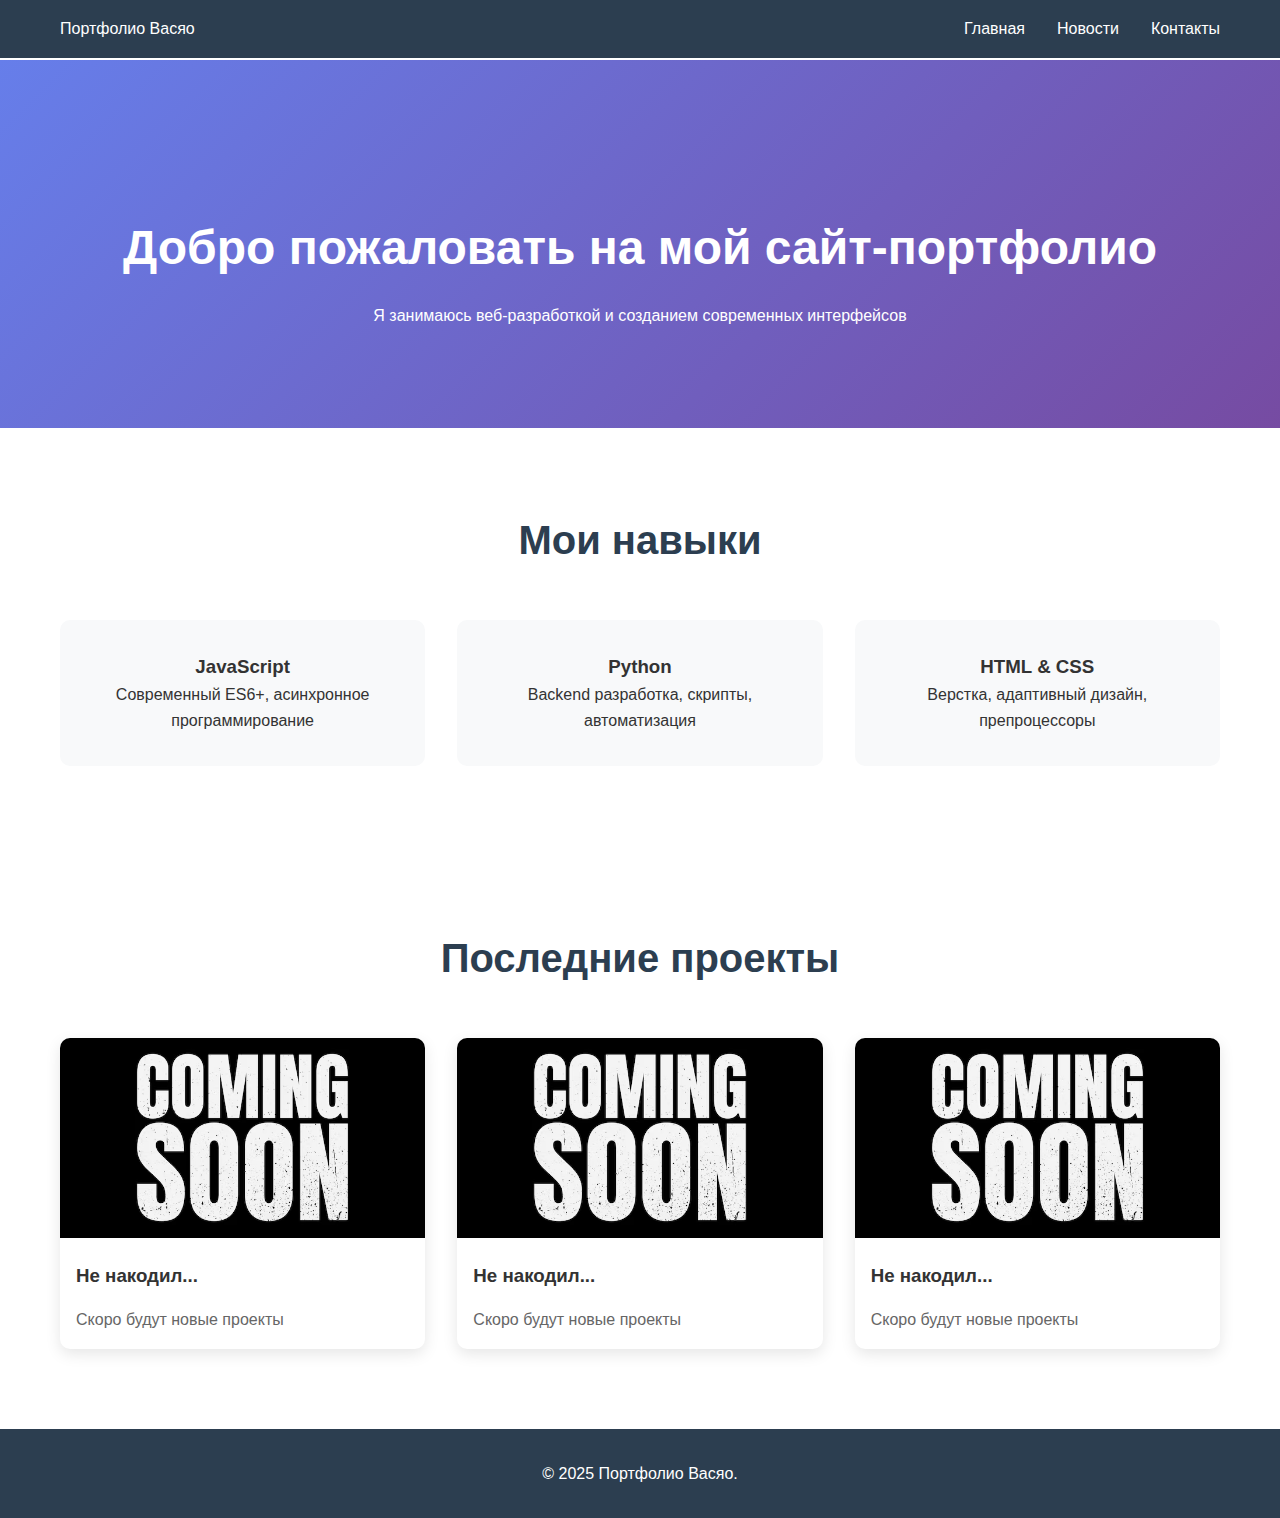
<file: index.html>
<!DOCTYPE html>
<html lang="ru">
<head>
    <meta charset="UTF-8">
    <meta name="viewport" content="width=device-width, initial-scale=1.0">
    <title>Портфолио разработчика</title>
    <link rel="stylesheet" href="style/styles.css">
</head>
<body>
    <header>
        <nav>
            <div class="logo">
                <span>Портфолио Васяо</span>
            </div>
            <ul class="nav-menu">
                <li><a href="index.html">Главная</a></li>
                <li><a href="pages/news.html">Новости</a></li>
                <li><a href="pages/contacts.html">Контакты</a></li>
            </ul>
        </nav>
    </header>

    <main>
        <section class="hero">
            <div class="hero-content">
                <h1>Добро пожаловать на мой сайт-портфолио</h1>
                <p>Я занимаюсь веб-разработкой и созданием современных интерфейсов</p>
            </div>
        </section>

        <section class="features">
            <div class="container">
                <h2>Мои навыки</h2>
                <div class="features-grid">
                    <div class="feature-card">
                        <h3>JavaScript</h3>
                        <p>Современный ES6+, асинхронное программирование</p>
                    </div>
                    <div class="feature-card">
                        <h3>Python</h3>
                        <p>Backend разработка, скрипты, автоматизация</p>
                    </div>
                    <div class="feature-card">
                        <h3>HTML & CSS</h3>
                        <p>Верстка, адаптивный дизайн, препроцессоры</p>
                    </div>
                </div>
            </div>
        </section>

        <section class="projects">
            <div class="container">
                <h2>Последние проекты</h2>
                <div class="projects-grid">
                    <div class="project-card">
                        <img src="images/goods1.jpg" alt="Проект 1">
                        <h3>Не накодил...</h3>
                        <p>Скоро будут новые проекты</p>
                    </div>
                    <div class="project-card">
                        <img src="images/goods2.jpg" alt="Проект 2">
                        <h3>Не накодил...</h3>
                        <p>Скоро будут новые проекты</p>
                    </div>
                    <div class="project-card">
                        <img src="images/goods3.jpg" alt="Проект 3">
                        <h3>Не накодил...</h3>
                        <p>Скоро будут новые проекты</p>
                    </div>
                </div>
            </div>
        </section>
    </main>

    <footer>
        <div class="container">
            <p>&copy; 2025 Портфолио Васяо.</p>
        </div>
    </footer>

    <script src="script.js"></script>
</body>
</html>
</file>
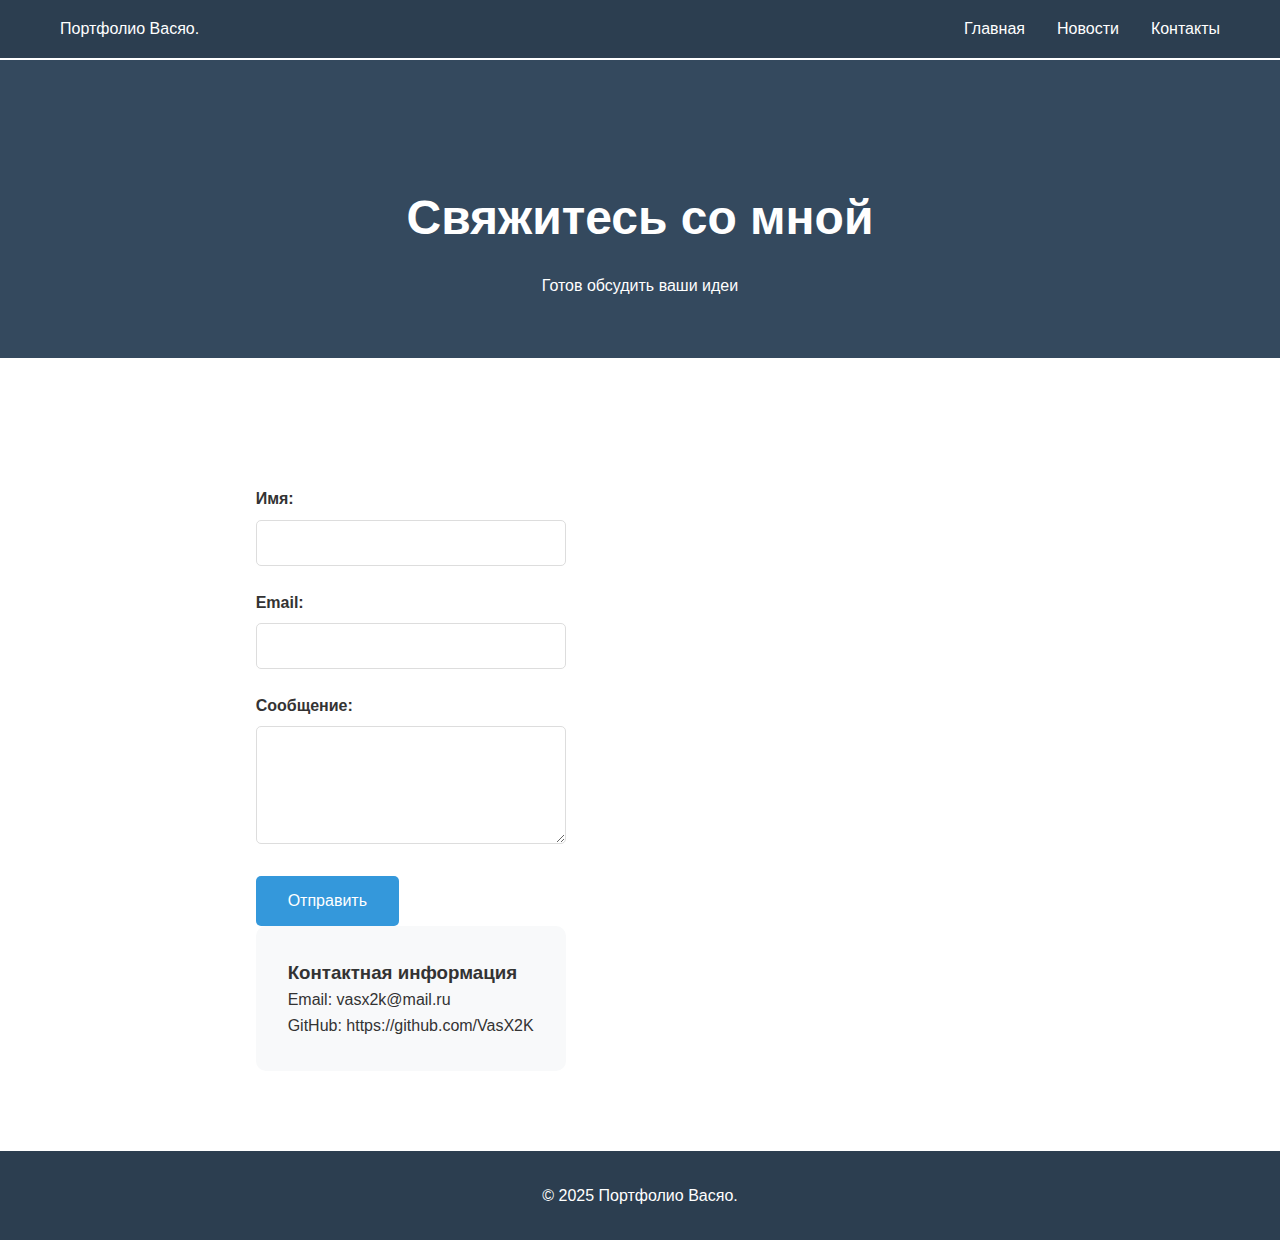
<file: pages/contacts.html>
<!DOCTYPE html>
<html lang="ru">
<head>
    <meta charset="UTF-8">
    <meta name="viewport" content="width=device-width, initial-scale=1.0">
    <title>Контакты - Мое Портфолио</title>
    <link rel="stylesheet" href="../style/styles.css">
</head>
<body>
    <header>
        <nav>
            <div class="logo">
                <span>Портфолио Васяо.</span>
            </div>
            <ul class="nav-menu">
                <li><a href="../index.html">Главная</a></li>
                <li><a href="news.html">Новости</a></li>
                <li><a href="contacts.html">Контакты</a></li>
            </ul>
        </nav>
    </header>

    <main>
        <section class="page-header">
            <div class="container">
                <h1>Свяжитесь со мной</h1>
                <p>Готов обсудить ваши идеи</p>
            </div>
        </section>

        <section class="contact-form">
            <div class="container">
                <form>
                    <div class="form-group">
                        <label for="name">Имя:</label>
                        <input type="text" id="name" name="name" required>
                    </div>
                    
                    <div class="form-group">
                        <label for="email">Email:</label>
                        <input type="email" id="email" name="email" required>
                    </div>

                    <div class="form-group">
                        <label for="message">Сообщение:</label>
                        <textarea id="message" name="message" rows="5" required></textarea>
                    </div>

                    <button type="submit">Отправить</button>
                </form>

                <div class="contact-info">
                    <h3>Контактная информация</h3>
                    <p>Email: vasx2k@mail.ru</p>
                    <p>GitHub: https://github.com/VasX2K</p>
                </div>
            </div>
        </section>
    </main>

    <footer>
        <div class="container">
            <p>&copy; 2025 Портфолио Васяо. </p>
        </div>
    </footer>
</body>
</html>
</file>
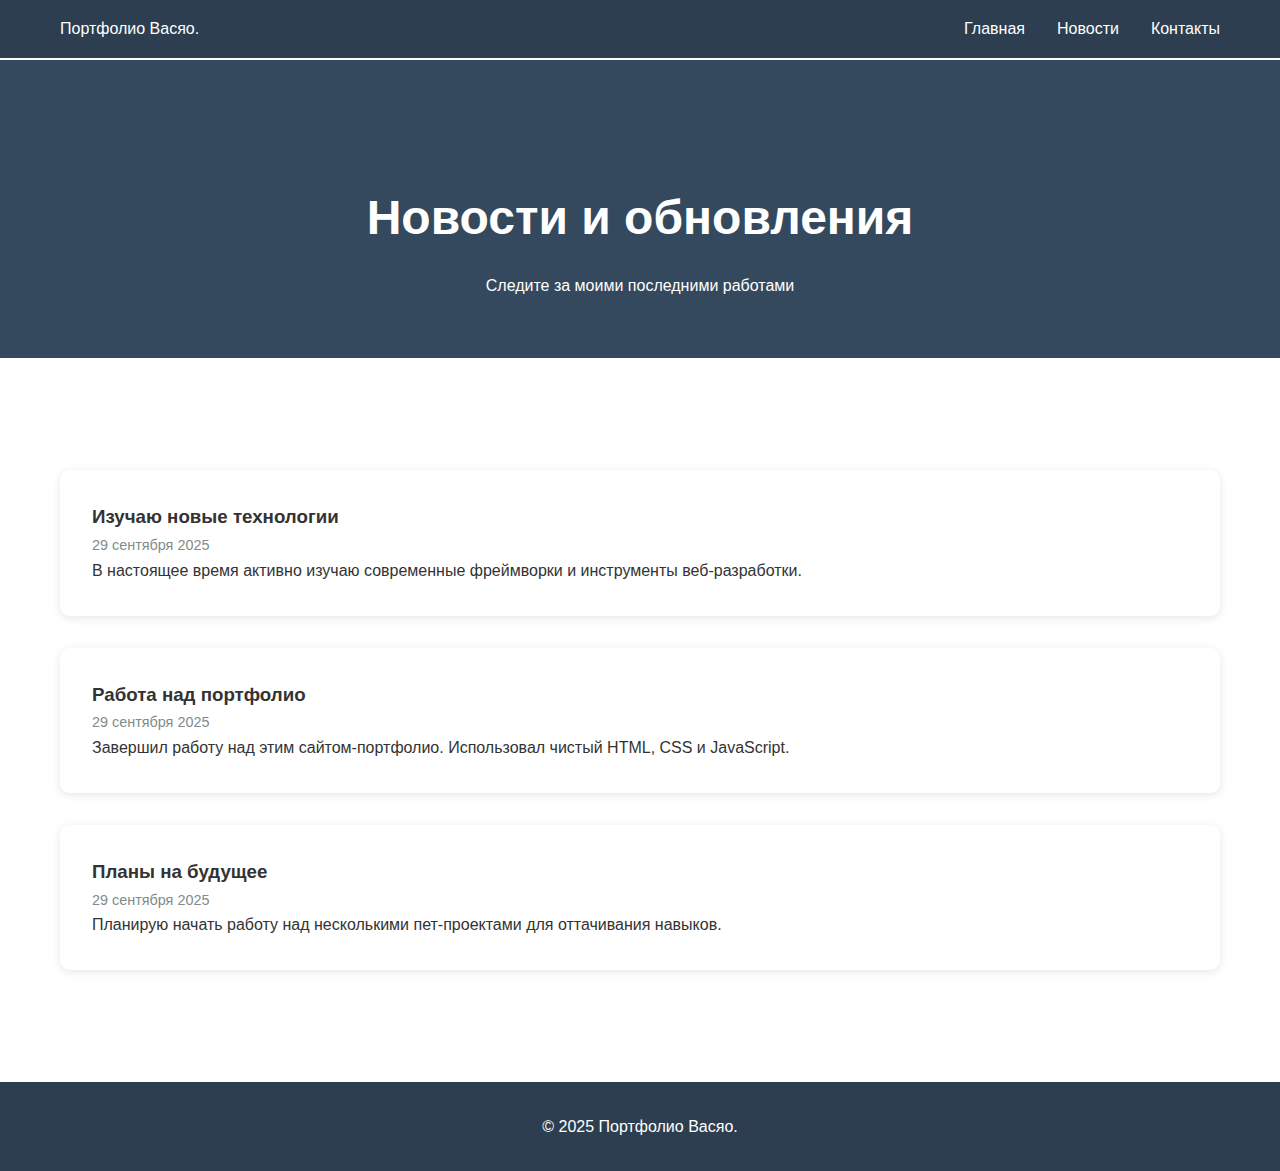
<file: pages/news.html>
<!DOCTYPE html>
<html lang="ru">
<head>
    <meta charset="UTF-8">
    <meta name="viewport" content="width=device-width, initial-scale=1.0">
    <title>Новости - Мое Портфолио</title>
    <link rel="stylesheet" href="../style/styles.css">
</head>
<body>
    <header>
        <nav>
            <div class="logo">
                <span>Портфолио Васяо.</span>
            </div>
            <ul class="nav-menu">
                <li><a href="../index.html">Главная</a></li>
                <li><a href="news.html">Новости</a></li>
                <li><a href="contacts.html">Контакты</a></li>
            </ul>
        </nav>
    </header>

    <main>
        <section class="page-header">
            <div class="container">
                <h1>Новости и обновления</h1>
                <p>Следите за моими последними работами</p>
            </div>
        </section>

        <section class="news">
            <div class="container">
                <article class="news-item">
                    <h3>Изучаю новые технологии</h3>
                    <time datetime="2024-01-15">29 сентября 2025</time>
                    <p>В настоящее время активно изучаю современные фреймворки и инструменты веб-разработки.</p>
                </article>

                <article class="news-item">
                    <h3>Работа над портфолио</h3>
                    <time datetime="2024-01-10">29 сентября 2025</time>
                    <p>Завершил работу над этим сайтом-портфолио. Использовал чистый HTML, CSS и JavaScript.</p>
                </article>

                <article class="news-item">
                    <h3>Планы на будущее</h3>
                    <time datetime="2024-01-05">29 сентября 2025</time>
                    <p>Планирую начать работу над несколькими пет-проектами для оттачивания навыков.</p>
                </article>
            </div>
        </section>
    </main>

    <footer>
        <div class="container">
            <p>&copy; 2025 Портфолио Васяо.</p>
        </div>
    </footer>
</body>
</html>
</file>
<file: style/styles.css>
* {
    margin: 0;
    padding: 0;
    box-sizing: border-box;
}

body {
    font-family: 'Arial', sans-serif;
    line-height: 1.6;
    color: #333;
}

.container {
    max-width: 1200px;
    margin: 0 auto;
    padding: 0 20px;
}

/* Header Styles */
header {
    background: #2c3e50;
    color: white;
    padding: 1rem 0;
    position: fixed;
    width: 100%;
    top: 0;
    z-index: 1000;
}

nav {
    display: flex;
    justify-content: space-between;
    align-items: center;
    max-width: 1200px;
    margin: 0 auto;
    padding: 0 20px;
}

.logo {
    display: flex;
    align-items: center;
    gap: 10px;
}

.logo img {
    border-radius: 50%;
}

.nav-menu {
    display: flex;
    list-style: none;
    gap: 2rem;
}

.nav-menu a {
    color: white;
    text-decoration: none;
    transition: color 0.3s;
}

.nav-menu a:hover {
    color: #3498db;
}

/* Hero Section */
.hero {
    background: linear-gradient(135deg, #667eea 0%, #764ba2 100%);
    color: white;
    padding: 150px 0 100px;
    text-align: center;
    margin-top: 60px;
}

.hero-content h1 {
    font-size: 3rem;
    margin-bottom: 1rem;
}

.cta-button {
    background: #e74c3c;
    color: white;
    border: none;
    padding: 15px 30px;
    font-size: 1.1rem;
    border-radius: 5px;
    cursor: pointer;
    transition: background 0.3s;
}

.cta-button:hover {
    background: #c0392b;
}

/* Sections */
section {
    padding: 80px 0;
}

h2 {
    text-align: center;
    margin-bottom: 3rem;
    font-size: 2.5rem;
    color: #2c3e50;
}

/* Features Grid */
.features-grid {
    display: grid;
    grid-template-columns: repeat(auto-fit, minmax(300px, 1fr));
    gap: 2rem;
    margin-top: 3rem;
}

.feature-card {
    background: #f8f9fa;
    padding: 2rem;
    border-radius: 10px;
    text-align: center;
    transition: transform 0.3s;
}

.feature-card:hover {
    transform: translateY(-5px);
}

/* Projects Grid */
.projects-grid {
    display: grid;
    grid-template-columns: repeat(auto-fit, minmax(300px, 1fr));
    gap: 2rem;
    margin-top: 3rem;
}

.project-card {
    background: white;
    border-radius: 10px;
    overflow: hidden;
    box-shadow: 0 5px 15px rgba(0,0,0,0.1);
    transition: transform 0.3s;
}

.project-card:hover {
    transform: translateY(-5px);
}

.project-card img {
    width: 100%;
    height: 200px;
    object-fit: cover;
}

.project-card h3 {
    padding: 1rem;
    margin: 0;
}

.project-card p {
    padding: 0 1rem 1rem;
    color: #666;
}

/* Page Header */
.page-header {
    background: #34495e;
    color: white;
    padding: 120px 0 60px;
    text-align: center;
    margin-top: 60px;
}

.page-header h1 {
    font-size: 3rem;
    margin-bottom: 1rem;
}

/* Services */
.service-card {
    background: #f8f9fa;
    padding: 2rem;
    margin: 2rem 0;
    border-radius: 10px;
    border-left: 4px solid #3498db;
}

.service-card ul {
    margin-top: 1rem;
    padding-left: 2rem;
}

/* Practices */
.practice-item {
    background: #ecf0f1;
    padding: 2rem;
    margin: 1rem 0;
    border-radius: 10px;
}

/* News */
.news-item {
    background: white;
    padding: 2rem;
    margin: 2rem 0;
    border-radius: 10px;
    box-shadow: 0 2px 10px rgba(0,0,0,0.1);
}

.news-item time {
    color: #7f8c8d;
    font-size: 0.9rem;
}

/* Contact Form */
.contact-form {
    display: grid;
    grid-template-columns: 2fr 1fr;
    gap: 3rem;
    margin-top: 3rem;
}

.form-group {
    margin-bottom: 1.5rem;
}

.form-group label {
    display: block;
    margin-bottom: 0.5rem;
    font-weight: bold;
}

.form-group input,
.form-group textarea {
    width: 100%;
    padding: 0.8rem;
    border: 1px solid #ddd;
    border-radius: 5px;
    font-size: 1rem;
}

.form-group textarea {
    resize: vertical;
}

button[type="submit"] {
    background: #3498db;
    color: white;
    border: none;
    padding: 1rem 2rem;
    border-radius: 5px;
    cursor: pointer;
    font-size: 1rem;
}

button[type="submit"]:hover {
    background: #2980b9;
}

.contact-info {
    background: #f8f9fa;
    padding: 2rem;
    border-radius: 10px;
}

/* Footer */
footer {
    background: #2c3e50;
    color: white;
    text-align: center;
    padding: 2rem 0;
}

/* Responsive Design */
@media (max-width: 768px) {
    .nav-menu {
        flex-direction: column;
        gap: 1rem;
    }
    
    .hero-content h1 {
        font-size: 2rem;
    }
    
    .features-grid,
    .projects-grid {
        grid-template-columns: 1fr;
    }
    
    .contact-form {
        grid-template-columns: 1fr;
    }
    
    .hero {
        padding: 120px 0 80px;
    }
}
</file>
